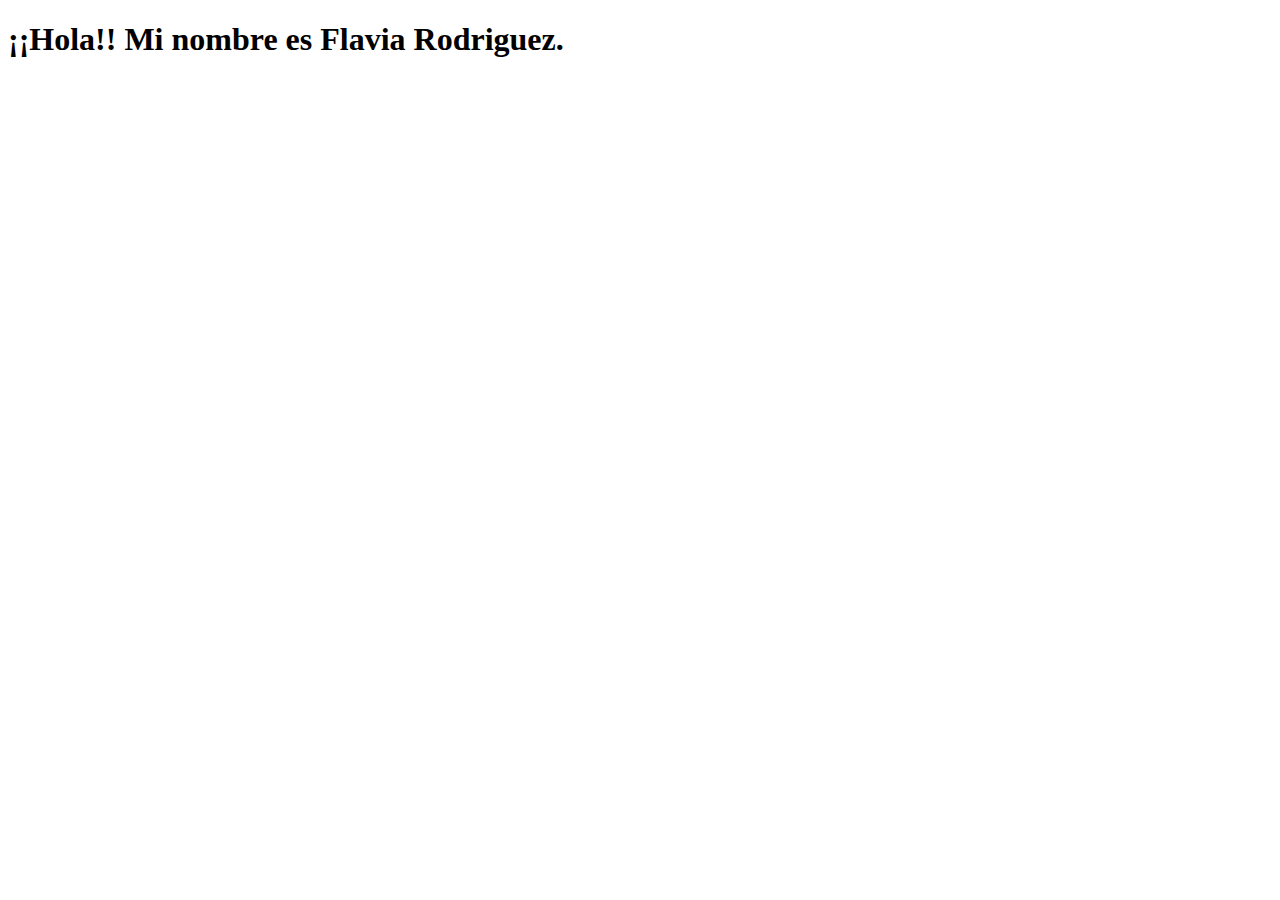
<file: index.html>
<!DOCTYPE html>
<!-- DOCTYPE indica que es HTML5--> 

<html>

<!-- Esto es un comentario: ENCABEZADO de la pag-->
<head>
    <title>Curso de Argentina Programa</title>
    <meta charset="utf-8"/>
    <meta name="author" content="Rodriguez Flavia"/>
    <meta name="description" content="Esto es una pagina web de prueba"/>
</head>
<!-- Comentario con atajo Ctrl K y Ctrl C-->

<!-- cuerpo: lo que se le muestra al publico en gral -->
<body>

    <h1>¡¡Hola!! Mi nombre es Flavia Rodriguez.</h1>
   
    <iframe width="560" height="315" src="https://www.youtube.com/embed/aEtuvUVpgS0" title="YouTube video player" frameborder="0" allow="accelerometer; autoplay; clipboard-write; encrypted-media; gyroscope; picture-in-picture; web-share" allowfullscreen></iframe>
</body>

</html>
</file>
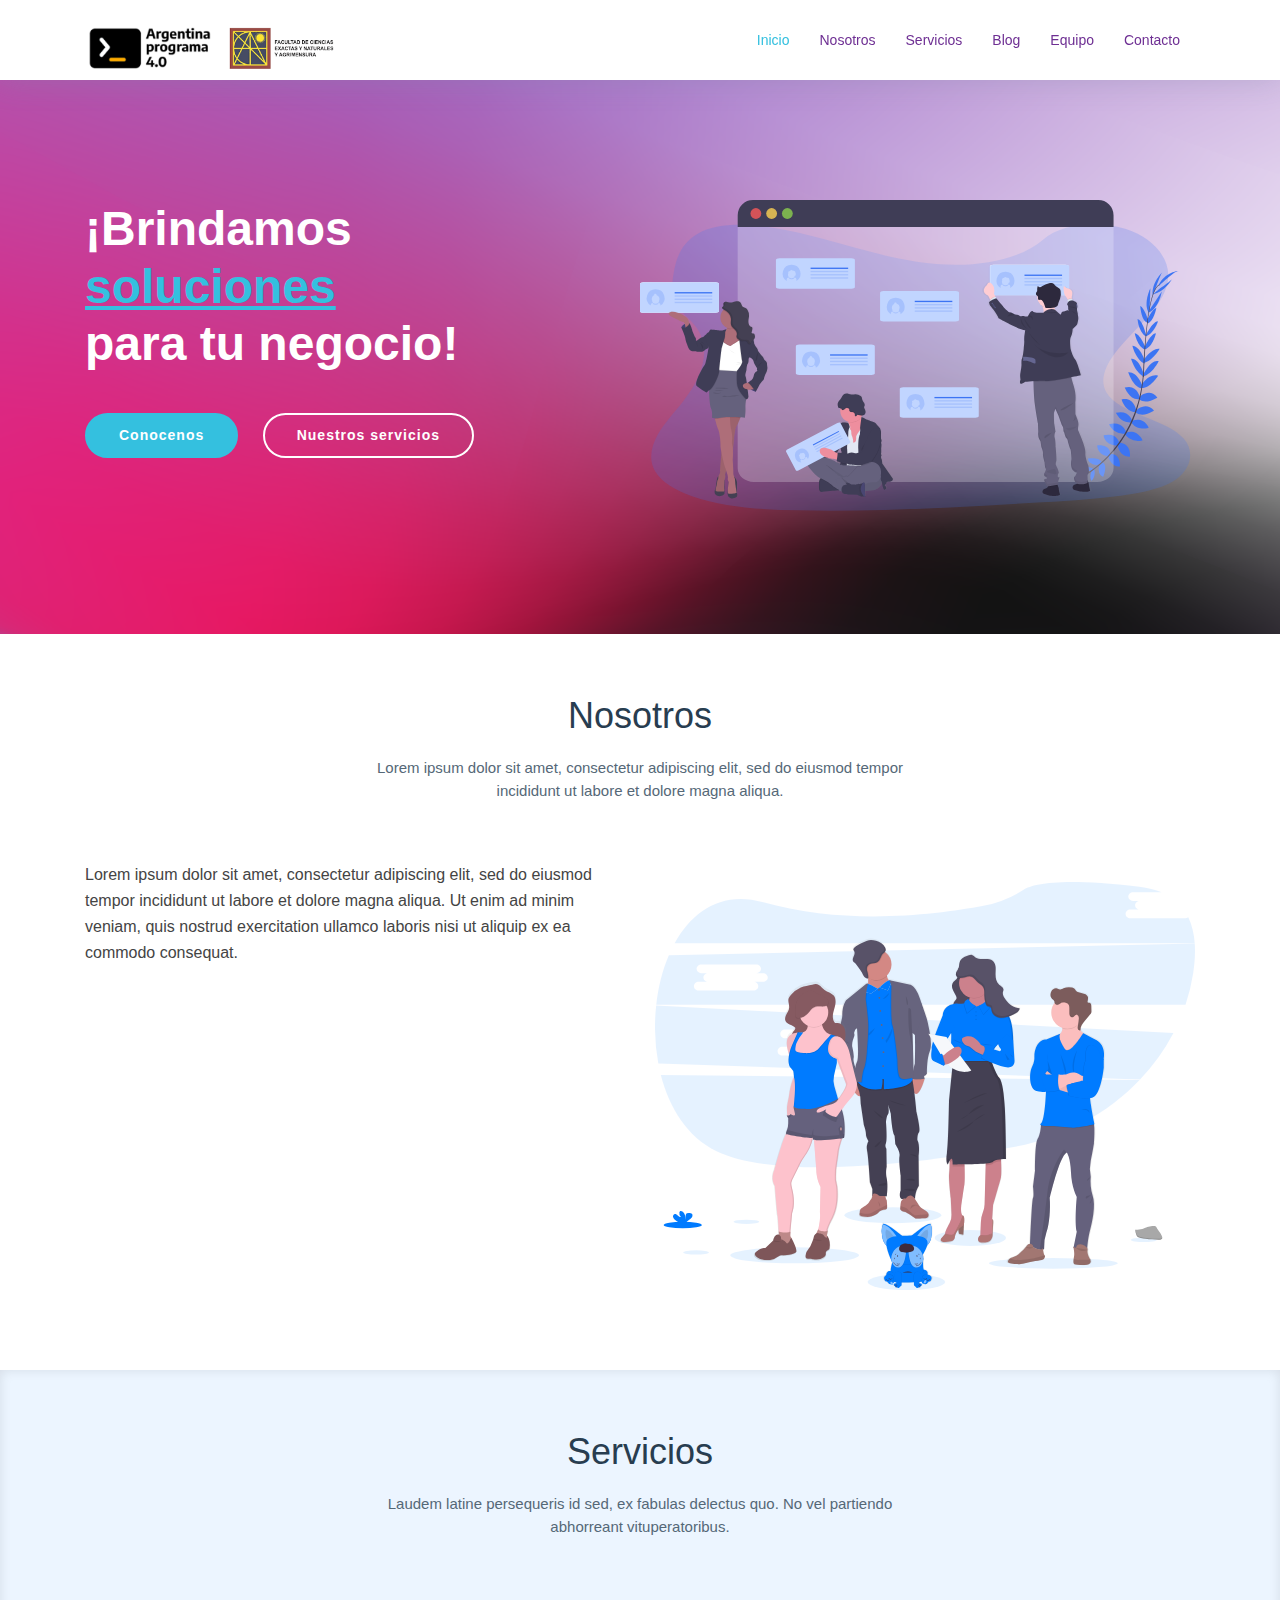
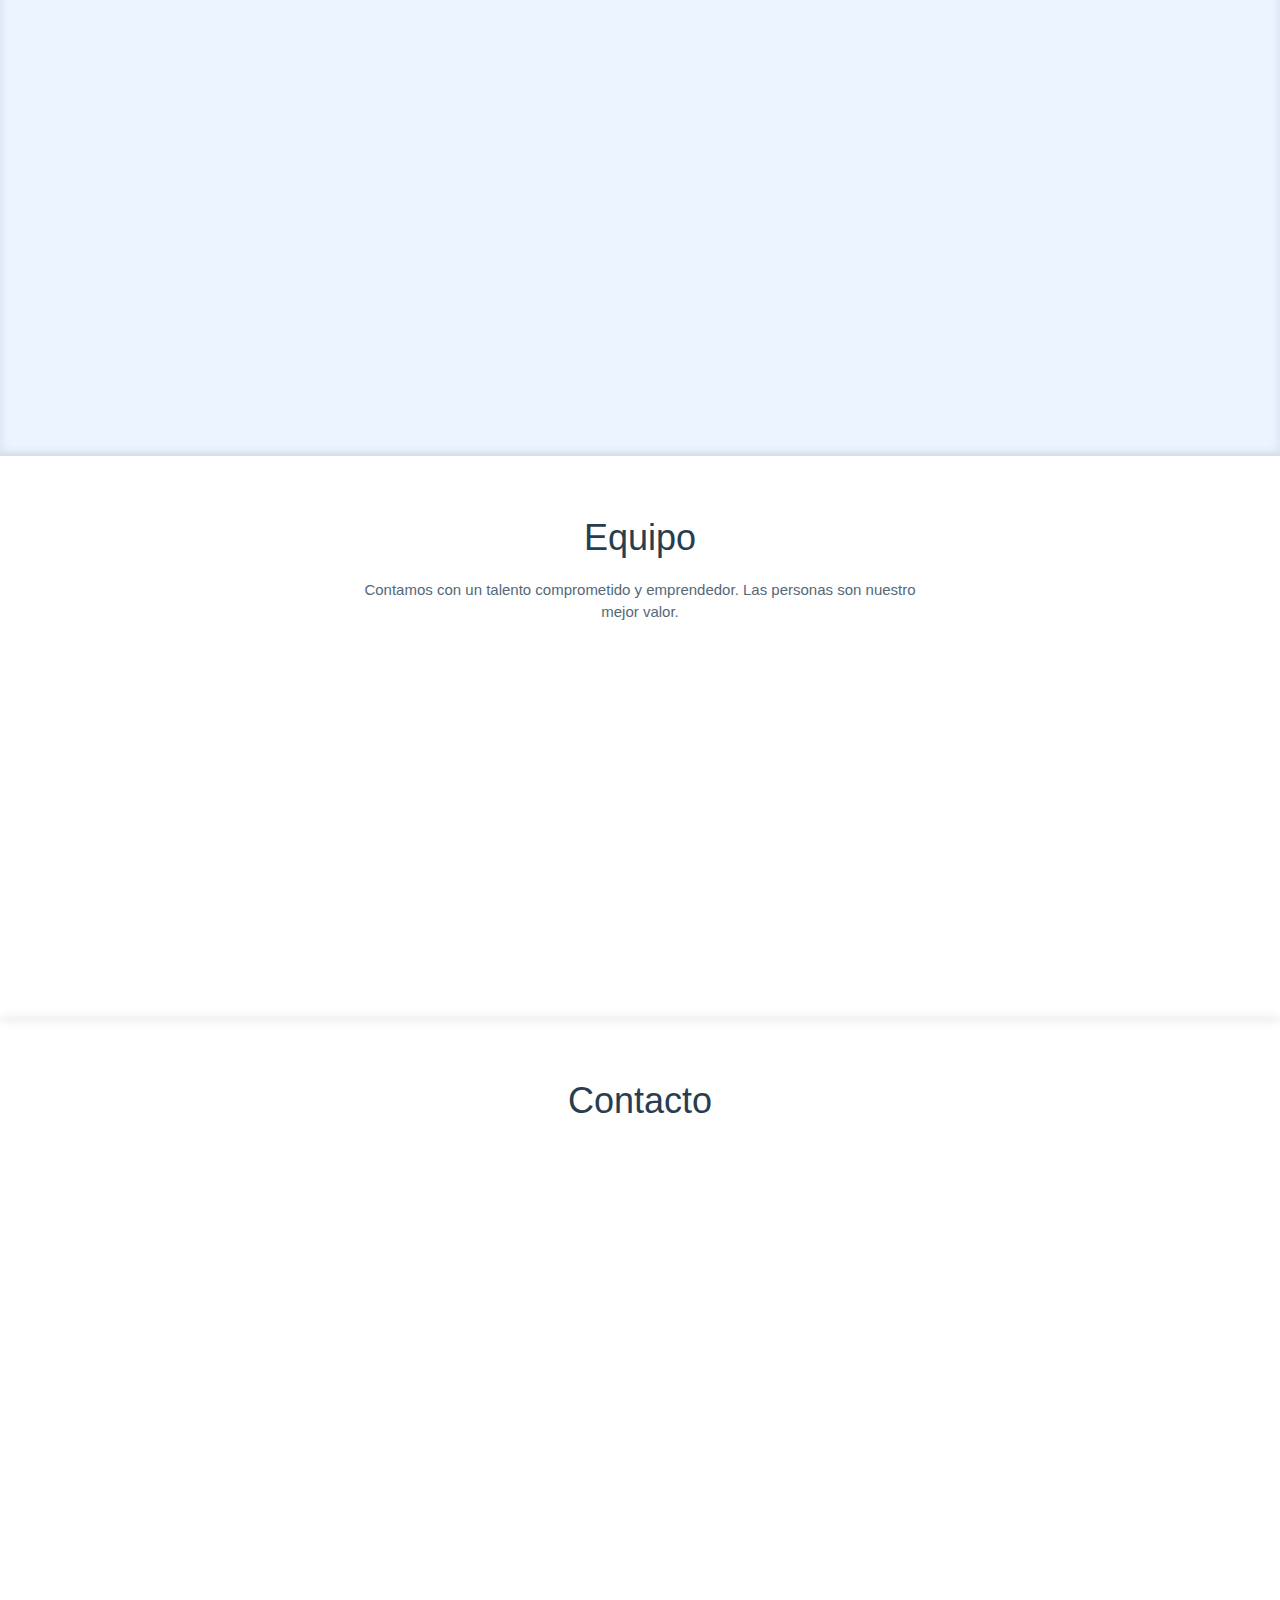
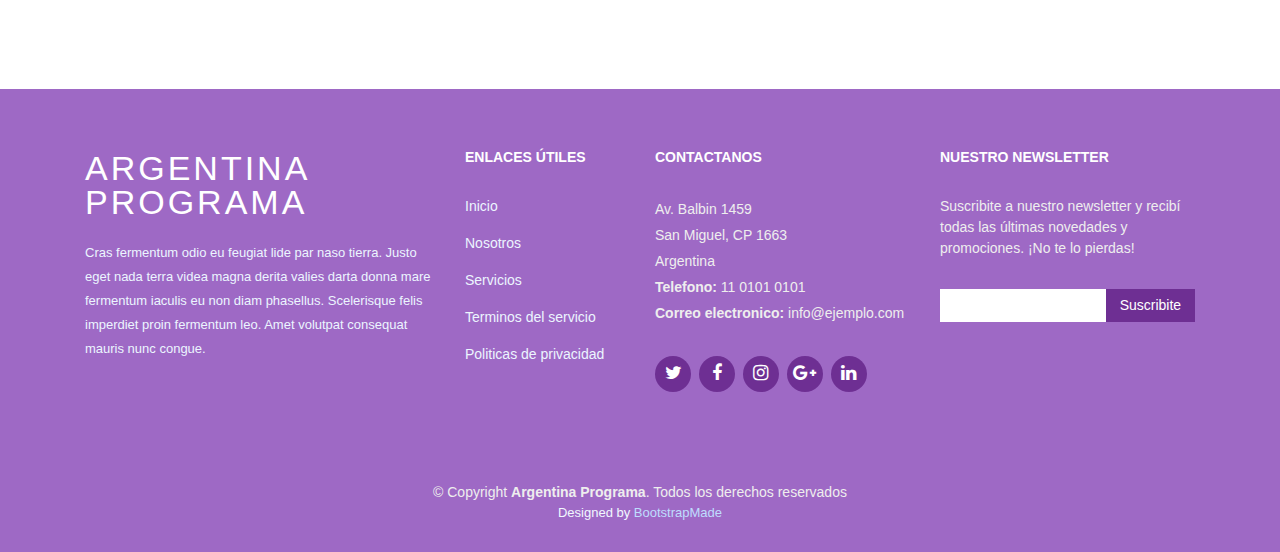
<file: desafio/template/index.html>
<!DOCTYPE html>
<html lang="en">
<head>
  <meta charset="utf-8">
  <title>Argentina Programa 4.0</title>
  <meta content="width=device-width, initial-scale=1.0" name="viewport">
  <meta content="" name="keywords">
  <meta content="" name="description">

  <!-- Favicons -->
  <link href="img/favicon.png" rel="icon">
  <link href="img/apple-touch-icon.png" rel="apple-touch-icon">

  <!-- Google Fonts -->
  <link href="https://fonts.googleapis.com/css?family=Open+Sans:300,300i,400,400i,700,700i|Montserrat:300,400,500,700" rel="stylesheet">

  <!-- Bootstrap CSS File -->
  <link href="lib/bootstrap/css/bootstrap.min.css" rel="stylesheet">

  <!-- Libraries CSS Files -->
  <link href="lib/font-awesome/css/font-awesome.min.css" rel="stylesheet">
  <link href="lib/animate/animate.min.css" rel="stylesheet">
  <link href="lib/ionicons/css/ionicons.min.css" rel="stylesheet">
  <link href="lib/owlcarousel/assets/owl.carousel.min.css" rel="stylesheet">
  <link href="lib/lightbox/css/lightbox.min.css" rel="stylesheet">

  <!-- Main Stylesheet File -->
  <link href="css/style.css" rel="stylesheet">

  <!-- =======================================================
    Theme Name: NewBiz
    Theme URL: https://bootstrapmade.com/newbiz-bootstrap-business-template/
    Author: BootstrapMade.com
    License: https://bootstrapmade.com/license/
  ======================================================= -->
</head>
<body>

  <!--==========================
  Header
  ============================-->
  <header id="header" class="fixed-top">
    <div class="container">

      <div class="logo float-left">
        <!-- Uncomment below if you prefer to use an image logo -->
        <!-- <h1 class="text-light"><a href="#header"><span>NewBiz</span></a></h1> -->
        <a href="#intro" class="scrollto"><img src="img/logoArg.png" alt="" class="img-fluid"></a>
        <a href="https://exa.unne.edu.ar/r/" class="scrollto"><img src="img/logoFACENA.png" alt="" class="img-fluid"></a> 
      </div>

      <nav class="main-nav float-right d-none d-lg-block">
        <ul>
          <li class="active"><a href="#intro">Inicio</a></li>
          <li><a href="#about">Nosotros</a></li>
          <li><a href="#services">Servicios</a></li>
          <li><a href="#portfolio">Blog</a></li>
          <li><a href="#team">Equipo</a></li>
          
          <li><a href="#contact">Contacto</a></li>
        </ul>
      </nav><!-- .main-nav -->
      
    </div>
  </header><!-- #header -->

  <!--==========================
    Intro Section
  ============================-->
  <section id="intro" class="clearfix">
    <div class="container">

      <div class="intro-img">
        <img src="img/intro-img.svg" alt="" class="img-fluid">
      </div>

      <div class="intro-info">
        <h2>¡Brindamos<br><span>soluciones</span><br>para tu negocio!</h2>
        <div>
          <a href="#about" class="btn-get-started scrollto">Conocenos</a>
          <a href="#services" class="btn-services scrollto">Nuestros servicios</a>
        </div>
      </div>

    </div>
  </section><!-- #intro -->

  <main id="main">

    <!--==========================
      About Us Section
    ============================-->
    <section id="about">
      <div class="container">

        <header class="section-header">
          <h3>Nosotros</h3>
          <p>Lorem ipsum dolor sit amet, consectetur adipiscing elit, sed do eiusmod tempor incididunt ut labore et dolore magna aliqua.</p>
        </header>

        <div class="row about-container">

          <div class="col-lg-6 content order-lg-1 order-2">
            <p>
              Lorem ipsum dolor sit amet, consectetur adipiscing elit, sed do eiusmod tempor incididunt ut labore et dolore magna aliqua. Ut enim ad minim veniam, quis nostrud exercitation ullamco laboris nisi ut aliquip ex ea commodo consequat.
            </p>

            <div class="icon-box wow fadeInUp">
              <div class="icon"><i class="fa fa-shopping-bag"></i></div>
              <h4 class="title"><a href="">Compromiso</a></h4>
              <p class="description">Et harum quidem rerum facilis est et expedita distinctio. Nam libero tempore, cum soluta nobis est eligendi</p>
            </div>

            <div class="icon-box wow fadeInUp" data-wow-delay="0.2s">
              <div class="icon"><i class="fa fa-photo"></i></div>
              <h4 class="title"><a href="">Transparencia</a></h4>
              <p class="description">Excepteur sint occaecat cupidatat non proident, sunt in culpa qui officia deserunt mollit anim id est laborum</p>
            </div>

            <div class="icon-box wow fadeInUp" data-wow-delay="0.4s">
              <div class="icon"><i class="fa fa-bar-chart"></i></div>
              <h4 class="title"><a href="">Responsabilidad</a></h4>
              <p class="description">Minim veniam, quis nostrud exercitation ullamco laboris nisi ut aliquip ex ea commodo consequat tarad limino ata</p>
            </div>

          </div>

          <div class="col-lg-6 background order-lg-2 order-1 wow fadeInUp">
            <img src="img/about-img.svg" class="img-fluid" alt="">
          </div>
        </div>

          
      </div>
    </section><!-- #about -->

    <!--==========================
      Services Section
    ============================-->
    <section id="services" class="section-bg">
      <div class="container">

        <header class="section-header">
          <h3>Servicios</h3>
          <p>Laudem latine persequeris id sed, ex fabulas delectus quo. No vel partiendo abhorreant vituperatoribus.</p>
        </header>

        <div class="row">

          <div class="col-md-6 col-lg-5 offset-lg-1 wow bounceInUp" data-wow-duration="1.4s">
            <div class="box">
              <div class="icon"><i class="ion-ios-analytics-outline" style="color: #ff689b;"></i></div>
              <h4 class="title"><a href="">Lorem Ipsum</a></h4>
              <p class="description">Voluptatum deleniti atque corrupti quos dolores et quas molestias excepturi sint occaecati cupiditate non provident</p>
            </div>
          </div>
          <div class="col-md-6 col-lg-5 wow bounceInUp" data-wow-duration="1.4s">
            <div class="box">
              <div class="icon"><i class="ion-ios-bookmarks-outline" style="color: #e9bf06;"></i></div>
              <h4 class="title"><a href="">Dolor Sitema</a></h4>
              <p class="description">Minim veniam, quis nostrud exercitation ullamco laboris nisi ut aliquip ex ea commodo consequat tarad limino ata</p>
            </div>
          </div>

          <div class="col-md-6 col-lg-5 offset-lg-1 wow bounceInUp" data-wow-delay="0.1s" data-wow-duration="1.4s">
            <div class="box">
              <div class="icon"><i class="ion-ios-paper-outline" style="color: #3fcdc7;"></i></div>
              <h4 class="title"><a href="">Sed ut perspiciatis</a></h4>
              <p class="description">Duis aute irure dolor in reprehenderit in voluptate velit esse cillum dolore eu fugiat nulla pariatur</p>
            </div>
          </div>
          <div class="col-md-6 col-lg-5 wow bounceInUp" data-wow-delay="0.1s" data-wow-duration="1.4s">
            <div class="box">
              <div class="icon"><i class="ion-ios-speedometer-outline" style="color:#41cf2e;"></i></div>
              <h4 class="title"><a href="">Magni Dolores</a></h4>
              <p class="description">Excepteur sint occaecat cupidatat non proident, sunt in culpa qui officia deserunt mollit anim id est laborum</p>
            </div>
          </div>

          
        </div>

      </div>
    </section><!-- #services -->

    
    <!--==========================
      Team Section
    ============================-->
    <section id="team">
      <div class="container">
        <div class="section-header">
          <h3>Equipo</h3>
          <p>Contamos con un talento comprometido y emprendedor. Las personas son nuestro mejor valor.</p>
        </div>

        <div class="row">

          

          <div class="col-lg-3 col-md-6 wow fadeInUp" data-wow-delay="0.1s">
            <div class="member">
              <img src="img/team-2.jpg" class="img-fluid" alt="">
              <div class="member-info">
                <div class="member-info-content">
                  <h4>Sara García</h4>
                  <span>Gerente comercial</span>
                  <div class="social">
                    <a href=""><i class="fa fa-twitter"></i></a>
                    <a href=""><i class="fa fa-facebook"></i></a>
                    <a href=""><i class="fa fa-google-plus"></i></a>
                    <a href=""><i class="fa fa-linkedin"></i></a>
                  </div>
                </div>
              </div>
            </div>
          </div>
          <div class="col-lg-3 col-md-6 wow fadeInUp">
            <div class="member">
              <img src="img/team-1.jpg" class="img-fluid" alt="">
              <div class="member-info">
                <div class="member-info-content">
                  <h4>Walter Ríos</h4>
                  <span>Gerente de producto</span>
                  <div class="social">
                    <a href=""><i class="fa fa-twitter"></i></a>
                    <a href=""><i class="fa fa-facebook"></i></a>
                    <a href=""><i class="fa fa-google-plus"></i></a>
                    <a href=""><i class="fa fa-linkedin"></i></a>
                  </div>
                </div>
              </div>
            </div>
          </div>

          <div class="col-lg-3 col-md-6 wow fadeInUp" data-wow-delay="0.2s">
            <div class="member">
              <img src="img/team-3.jpg" class="img-fluid" alt="">
              <div class="member-info">
                <div class="member-info-content">
                  <h4>Guillermo Bollini</h4>
                  <span>Contador</span>
                  <div class="social">
                    <a href=""><i class="fa fa-twitter"></i></a>
                    <a href=""><i class="fa fa-facebook"></i></a>
                    <a href=""><i class="fa fa-google-plus"></i></a>
                    <a href=""><i class="fa fa-linkedin"></i></a>
                  </div>
                </div>
              </div>
            </div>
          </div>

          <div class="col-lg-3 col-md-6 wow fadeInUp" data-wow-delay="0.3s">
            <div class="member">
              <img src="img/team-4.jpg" class="img-fluid" alt="">
              <div class="member-info">
                <div class="member-info-content">
                  <h4>Amanda Chiarini</h4>
                  <span>Contadora</span>
                  <div class="social">
                    <a href=""><i class="fa fa-twitter"></i></a>
                    <a href=""><i class="fa fa-facebook"></i></a>
                    <a href=""><i class="fa fa-google-plus"></i></a>
                    <a href=""><i class="fa fa-linkedin"></i></a>
                  </div>
                </div>
              </div>
            </div>
          </div>

        </div>

      </div>
    </section><!-- #team -->

    <!--==========================
      Contact Section
    ============================-->
    <section id="contact">
      <div class="container-fluid">

        <div class="section-header">
          <h3>Contacto</h3>
        </div>

        <div class="row wow fadeInUp">

          <div class="col-lg-6">
            <div class="map mb-4 mb-lg-0">
              <iframe src="https://www.google.com/maps/embed?pb=!1m18!1m12!1m3!1d895.9539724381082!2d-58.7144413632076!3d-34.54409342269364!2m3!1f0!2f0!3f0!3m2!1i1024!2i768!4f13.1!3m3!1m2!1s0x95bcbd0d481174d3%3A0x49f12cb17d77157a!2sAv.%20Dr.%20Ricardo%20Balb%C3%ADn%201459%2C%20B1663NDO%20San%20Miguel%2C%20Provincia%20de%20Buenos%20Aires!5e0!3m2!1ses-419!2sar!4v1688168079530!5m2!1ses-419!2sar" width="600" height="450" style="border:0;" allowfullscreen="" loading="lazy" referrerpolicy="no-referrer-when-downgrade"></iframe>
            </div>
          </div>

          <div class="col-lg-6">
            <div class="row">
              <div class="col-md-5 info">
                <i class="ion-ios-location-outline"></i>
                <p>Av. Balbin 1459, San Miguel</p>
              </div>
              <div class="col-md-4 info">
                <i class="ion-ios-email-outline"></i>
                <p>info@ejemplo.com</p>
              </div>
              <div class="col-md-3 info">
                <i class="ion-ios-telephone-outline"></i>
                <p>11 0101 0101</p>
              </div>
            </div>

            <div class="form">
              <div id="sendmessage">Tu mensaje fue enviado. ¡Gracias!</div>
              <div id="errormessage"></div>
              <form action="" method="post" role="form" class="contactForm">
                <div class="form-row">
                  <div class="form-group col-lg-6">
                    <input type="text" name="name" class="form-control" id="name" placeholder="Tu nombre" data-rule="minlen:4" data-msg="Ingrese al menos 4 caracteres" />
                    <div class="validation"></div>
                  </div>
                  <div class="form-group col-lg-6">
                    <input type="email" class="form-control" name="email" id="email" placeholder="Tu correo electronico" data-rule="email" data-msg="Ingrese un correo electronico valido " />
                    <div class="validation"></div>
                  </div>
                </div>
                <div class="form-group">
                  <input type="text" class="form-control" name="subject" id="subject" placeholder="Asunto" data-rule="minlen:4" data-msg="Ingrese al menos 8 caracteres" />
                  <div class="validation"></div>
                </div>
                <div class="form-group">
                  <textarea class="form-control" name="message" rows="5" data-rule="required" data-msg="Please write something for us" placeholder="Mensaje"></textarea>
                  <div class="validation"></div>
                </div>
                <div class="text-center"><button type="submit" title="Send Message">Enviar mensaje</button></div>
              </form>
            </div>
          </div>

        </div>

      </div>
    </section><!-- #contact -->

  </main>

  <!--==========================
    Footer
  ============================-->
  <footer id="footer">
    <div class="footer-top">
      <div class="container">
        <div class="row">

          <div class="col-lg-4 col-md-6 footer-info">
            <h3>Argentina Programa</h3>
            <p>Cras fermentum odio eu feugiat lide par naso tierra. Justo eget nada terra videa magna derita valies darta donna mare fermentum iaculis eu non diam phasellus. Scelerisque felis imperdiet proin fermentum leo. Amet volutpat consequat mauris nunc congue.</p>
          </div>

          <div class="col-lg-2 col-md-6 footer-links">
            <h4>Enlaces útiles</h4>
            <ul>
              <li><a href="#">Inicio</a></li>
              <li><a href="#">Nosotros</a></li>
              <li><a href="#">Servicios</a></li>
              <li><a href="#">Terminos del servicio</a></li>
              <li><a href="#">Politicas de privacidad</a></li>
            </ul>
          </div>

          <div class="col-lg-3 col-md-6 footer-contact">
            <h4>Contactanos</h4>
            <p>
              Av. Balbin 1459 <br>
              San Miguel, CP 1663<br>
              Argentina <br>
              <strong>Telefono:</strong> 11 0101 0101<br>
              <strong>Correo electronico:</strong> info@ejemplo.com<br>
            </p>

            <div class="social-links">
              <a href="#" class="twitter"><i class="fa fa-twitter"></i></a>
              <a href="#" class="facebook"><i class="fa fa-facebook"></i></a>
              <a href="#" class="instagram"><i class="fa fa-instagram"></i></a>
              <a href="#" class="google-plus"><i class="fa fa-google-plus"></i></a>
              <a href="#" class="linkedin"><i class="fa fa-linkedin"></i></a>
            </div>

          </div>

          <div class="col-lg-3 col-md-6 footer-newsletter">
            <h4>Nuestro newsletter</h4>
            <p>Suscribite a nuestro newsletter y recibí todas las últimas novedades y promociones. ¡No te lo pierdas!</p>
            <form action="" method="post">
              <input type="email" name="email"><input type="submit"  value="Suscribite">
            </form>
          </div>

        </div>
      </div>
    </div>

    <div class="container">
      <div class="copyright">
        &copy; Copyright <strong>Argentina Programa</strong>. Todos los derechos reservados
      </div>
      <div class="credits">
        <!--
          All the links in the footer should remain intact.
          You can delete the links only if you purchased the pro version.
          Licensing information: https://bootstrapmade.com/license/
          Purchase the pro version with working PHP/AJAX contact form: https://bootstrapmade.com/buy/?theme=NewBiz
        -->
        Designed by <a href="https://bootstrapmade.com/">BootstrapMade</a>
      </div>
    </div>
  </footer><!-- #footer -->

  <a href="#" class="back-to-top"><i class="fa fa-chevron-up"></i></a>
  <!-- Uncomment below i you want to use a preloader -->
  <!-- <div id="preloader"></div> -->

  <!-- JavaScript Libraries -->
  <script src="lib/jquery/jquery.min.js"></script>
  <script src="lib/jquery/jquery-migrate.min.js"></script>
  <script src="lib/bootstrap/js/bootstrap.bundle.min.js"></script>
  <script src="lib/easing/easing.min.js"></script>
  <script src="lib/mobile-nav/mobile-nav.js"></script>
  <script src="lib/wow/wow.min.js"></script>
  <script src="lib/waypoints/waypoints.min.js"></script>
  <script src="lib/counterup/counterup.min.js"></script>
  <script src="lib/owlcarousel/owl.carousel.min.js"></script>
  <script src="lib/isotope/isotope.pkgd.min.js"></script>
  <script src="lib/lightbox/js/lightbox.min.js"></script>
  <!-- Contact Form JavaScript File -->
  <script src="contactform/contactform.js"></script>

  <!-- Template Main Javascript File -->
  <script src="js/main.js"></script>

</body>
</html>
</file>
<file: desafio/template/css/style.css>
/*
  Theme Name: NewBiz
  Theme URL: https://bootstrapmade.com/newbiz-bootstrap-business-template/
  Author: BootstrapMade.com
  License: https://bootstrapmade.com/license/
*/

/*--------------------------------------------------------------
# General
--------------------------------------------------------------*/

body {
  background: #fff;
  color: #444;
  font-family: "Encode Sans Normal", sans-serif;
}

a {
  color: #9E69C5;
  transition: 0.5s;
}

a:hover,
a:active,
a:focus {
  color: #0b6bd3;
  outline: none;
  text-decoration: none;
}

p {
  padding: 0;
  margin: 0 0 30px 0;
}

h1,
h2,
h3,
h4,
h5,
h6 {
  font-family: "Encode Sans Normal", sans-serif;
  font-weight: 400;
  margin: 0 0 20px 0;
  padding: 0;
}

/* Back to top button */

.back-to-top {
  position: fixed;
  display: none;
  background: #34C0DF;
  color: #fff;
  width: 44px;
  height: 44px;
  text-align: center;
  line-height: 1;
  font-size: 16px;
  border-radius: 50%;
  right: 15px;
  bottom: 15px;
  transition: background 0.5s;
  z-index: 11;
}

.back-to-top i {
  padding-top: 12px;
  color: #fff;
}

/* Prelaoder */

#preloader {
  position: fixed;
  top: 0;
  left: 0;
  right: 0;
  bottom: 0;
  z-index: 9999;
  overflow: hidden;
  background: #fff;
}

#preloader:before {
  content: "";
  position: fixed;
  top: calc(50% - 30px);
  left: calc(50% - 30px);
  border: 6px solid #f2f2f2;
  border-top: 6px solid #007bff;
  border-radius: 50%;
  width: 60px;
  height: 60px;
  -webkit-animation: animate-preloader 1s linear infinite;
  animation: animate-preloader 1s linear infinite;
}

@-webkit-keyframes animate-preloader {
  0% {
    -webkit-transform: rotate(0deg);
    transform: rotate(0deg);
  }

  100% {
    -webkit-transform: rotate(360deg);
    transform: rotate(360deg);
  }
}

@keyframes animate-preloader {
  0% {
    -webkit-transform: rotate(0deg);
    transform: rotate(0deg);
  }

  100% {
    -webkit-transform: rotate(360deg);
    transform: rotate(360deg);
  }
}

/*--------------------------------------------------------------
# Header
--------------------------------------------------------------*/

#header {
  height: 80px;
  transition: all 0.5s;
  z-index: 997;
  transition: all 0.5s;
  padding: 20px 0;
  background: #fff;
  box-shadow: 0px 0px 30px rgba(127, 137, 161, 0.3);
}

#header.header-scrolled,
#header.header-pages {
  height: 60px;
  padding: 10px 0;
}

#header .logo h1 {
  font-size: 36px;
  margin: 0;
  padding: 0;
  line-height: 1;
  font-weight: 400;
  letter-spacing: 3px;
  text-transform: uppercase;
}

#header .logo h1 a,
#header .logo h1 a:hover {
  color: #9E69C5;
  text-decoration: none;
}

#header .logo img {
  padding: 0;
  margin: 7px 0;
  max-height: 42px;
}

.main-pages {
  margin-top: 60px;
}

/*--------------------------------------------------------------
# Intro Section
--------------------------------------------------------------*/

#intro {
  width: 100%;
  position: relative;
  background: url("../img/intro-rosa.png") center bottom no-repeat;
  background-size: cover;
  padding: 200px 0 120px 0;
}

#intro .intro-img {
  width: 50%;
  float: right;
}

#intro .intro-info {
  width: 50%;
  float: left;
}

#intro .intro-info h2 {
  color: #fff;
  margin-bottom: 40px;
  font-size: 48px;
  font-weight: 700;
}

#intro .intro-info h2 span {
  color: #34C0DF;
  text-decoration: underline;
}

#intro .intro-info .btn-get-started,
#intro .intro-info .btn-services {
  font-family: "Encode Sans Normal", sans-serif;
  font-size: 14px;
  font-weight: 600;
  letter-spacing: 1px;
  display: inline-block;
  padding: 10px 32px;
  border-radius: 50px;
  transition: 0.5s;
  margin: 0 20px 20px 0;
  color: #fff;
}

#intro .intro-info .btn-get-started {
  background: #34C0DF;
  border: 2px solid #34C0DF;
  color: #fff;
}

#intro .intro-info .btn-get-started:hover {
  background: #6E2F93;
  border-color: #6E2F93;
  color: #fff;
}

#intro .intro-info .btn-services {
  border: 2px solid #fff;
}

#intro .intro-info .btn-services:hover {
  background: #6E2F93;
  border-color: #6E2F93;
  color: #fff;
}

/*--------------------------------------------------------------
# Navigation Menu
--------------------------------------------------------------*/

/* Desktop Navigation */

.main-nav {
  /* Drop Down */
  /* Deep Drop Down */
}

.main-nav,
.main-nav * {
  margin: 0;
  padding: 0;
  list-style: none;
}

.main-nav > ul > li {
  position: relative;
  white-space: nowrap;
  float: left;
}

.main-nav a {
  display: block;
  position: relative;
  color: #6E2F93;
  padding: 10px 15px;
  transition: 0.3s;
  font-size: 14px;
  font-family: "Encode Sans Normal", sans-serif;
  font-weight: 500;
}

.main-nav a:hover,
.main-nav .active > a,
.main-nav li:hover > a {
  color: #34C0DF;
  text-decoration: none;
}

.main-nav .drop-down ul {
  display: block;
  position: absolute;
  left: 0;
  top: calc(100% + 30px);
  z-index: 99;
  opacity: 0;
  visibility: hidden;
  padding: 10px 0;
  background: #fff;
  box-shadow: 0px 0px 30px rgba(127, 137, 161, 0.25);
  transition: ease all 0.3s;
}

.main-nav .drop-down:hover > ul {
  opacity: 1;
  top: 100%;
  visibility: visible;
}

.main-nav .drop-down li {
  min-width: 180px;
  position: relative;
}

.main-nav .drop-down ul a {
  padding: 10px 20px;
  font-size: 13px;
  color: #004289;
}

.main-nav .drop-down ul a:hover,
.main-nav .drop-down ul .active > a,
.main-nav .drop-down ul li:hover > a {
  color: #007bff;
}

.main-nav .drop-down > a:after {
  content: "\f107";
  font-family: FontAwesome;
  padding-left: 10px;
}

.main-nav .drop-down .drop-down ul {
  top: 0;
  left: calc(100% - 30px);
}

.main-nav .drop-down .drop-down:hover > ul {
  opacity: 1;
  top: 0;
  left: 100%;
}

.main-nav .drop-down .drop-down > a {
  padding-right: 35px;
}

.main-nav .drop-down .drop-down > a:after {
  content: "\f105";
  position: absolute;
  right: 15px;
}

/* Mobile Navigation */

.mobile-nav {
  position: fixed;
  top: 0;
  bottom: 0;
  z-index: 9999;
  overflow-y: auto;
  left: -260px;
  width: 260px;
  padding-top: 18px;
  background: #9E69C5;
  transition: 0.4s;
}

.mobile-nav * {
  margin: 0;
  padding: 0;
  list-style: none;
}

.mobile-nav a {
  display: block;
  position: relative;
  color: #fff;
  padding: 10px 20px;
  font-weight: 500;
}

.mobile-nav a:hover,
.mobile-nav .active > a,
.mobile-nav li:hover > a {
  color: #74b5fc;
  text-decoration: none;
}

.mobile-nav .drop-down > a:after {
  content: "\f078";
  font-family: FontAwesome;
  padding-left: 10px;
  position: absolute;
  right: 15px;
}

.mobile-nav .active.drop-down > a:after {
  content: "\f077";
}

.mobile-nav .drop-down > a {
  padding-right: 35px;
}

.mobile-nav .drop-down ul {
  display: none;
  overflow: hidden;
}

.mobile-nav .drop-down li {
  padding-left: 20px;
}

.mobile-nav-toggle {
  position: fixed;
  right: 0;
  top: 0;
  z-index: 9998;
  border: 0;
  background: none;
  font-size: 24px;
  transition: all 0.4s;
  outline: none !important;
  line-height: 1;
  cursor: pointer;
  text-align: right;
}

.mobile-nav-toggle i {
  margin: 18px 18px 0 0;
  color: #E9E7E8;
}

.mobile-nav-overly {
  width: 100%;
  height: 100%;
  z-index: 9997;
  top: 0;
  left: 0;
  position: fixed;
  background: #E9E7E8;
  overflow: hidden;
  display: none;
}

.mobile-nav-active {
  overflow: hidden;
}

.mobile-nav-active .mobile-nav {
  left: 0;
}

.mobile-nav-active .mobile-nav-toggle i {
  color: #fff;
}

/*--------------------------------------------------------------
# Sections
--------------------------------------------------------------*/

/* Sections Header
--------------------------------*/

.section-header h3 {
  font-size: 36px;
  color: #283d50;
  text-align: center;
  font-weight: 500;
  position: relative;
}

.section-header p {
  text-align: center;
  margin: auto;
  font-size: 15px;
  padding-bottom: 60px;
  color: #556877;
  width: 50%;
}

/* Section with background
--------------------------------*/

.section-bg {
  background: #ecf5ff;
}

/* About Us Section
--------------------------------*/

#about {
  background: #fff;
  padding: 60px 0;
}

#about .about-container .background {
  margin: 20px 0;
}

#about .about-container .content {
  background: #fff;
}

#about .about-container .title {
  color: #333;
  font-weight: 700;
  font-size: 32px;
}

#about .about-container p {
  line-height: 26px;
}

#about .about-container p:last-child {
  margin-bottom: 0;
}

#about .about-container .icon-box {
  background: #fff;
  background-size: cover;
  padding: 0 0 30px 0;
}

#about .about-container .icon-box .icon {
  float: left;
  background: #fff;
  width: 64px;
  height: 64px;
  display: -webkit-box;
  display: -webkit-flex;
  display: -ms-flexbox;
  display: flex;
  -webkit-box-pack: center;
  -webkit-justify-content: center;
  -ms-flex-pack: center;
  justify-content: center;
  -webkit-box-align: center;
  -webkit-align-items: center;
  -ms-flex-align: center;
  align-items: center;
  -webkit-box-orient: vertical;
  -webkit-box-direction: normal;
  -webkit-flex-direction: column;
  -ms-flex-direction: column;
  flex-direction: column;
  text-align: center;
  border-radius: 50%;
  border: 2px solid #34C0DF;
  transition: all 0.3s ease-in-out;
}

#about .about-container .icon-box .icon i {
  color: #34C0DF;
  font-size: 24px;
}

#about .about-container .icon-box:hover .icon {
  background: #34C0DF;
}

#about .about-container .icon-box:hover .icon i {
  color: #fff;
}

#about .about-container .icon-box .title {
  margin-left: 80px;
  font-weight: 600;
  margin-bottom: 5px;
  font-size: 18px;
}

#about .about-container .icon-box .title a {
  color: #283d50;
}

#about .about-container .icon-box .description {
  margin-left: 80px;
  line-height: 24px;
  font-size: 14px;
}

#about .about-extra {
  padding-top: 60px;
}

#about .about-extra h4 {
  font-weight: 600;
  font-size: 24px;
}

/* Services Section
--------------------------------*/

#services {
  padding: 60px 0 40px 0;
  box-shadow: inset 0px 0px 12px 0px rgba(0, 0, 0, 0.1);
}

#services .box {
  padding: 30px;
  position: relative;
  overflow: hidden;
  border-radius: 10px;
  margin: 0 10px 40px 10px;
  background: #fff;
  box-shadow: 0 10px 29px 0 rgba(68, 88, 144, 0.1);
  transition: all 0.3s ease-in-out;
}

#services .box:hover {
  -webkit-transform: translateY(-5px);
  transform: translateY(-5px);
}

#services .icon {
  position: absolute;
  left: -10px;
  top: calc(50% - 32px);
}

#services .icon i {
  font-size: 64px;
  line-height: 1;
  transition: 0.5s;
}

#services .title {
  margin-left: 40px;
  font-weight: 700;
  margin-bottom: 15px;
  font-size: 18px;
}

#services .title a {
  color: #111;
}

#services .box:hover .title a {
  color: #34C0DF;
}

#services .description {
  font-size: 14px;
  margin-left: 40px;
  line-height: 24px;
  margin-bottom: 0;
}

#why-us {
  padding: 60px 0;
  background: #004a99;
}

#why-us .section-header h3,
#why-us .section-header p {
  color: #fff;
}

#why-us .card {
  background: #00458f;
  border-color: #00458f;
  border-radius: 10px;
  margin: 0 15px;
  padding: 15px 0;
  text-align: center;
  color: #fff;
  transition: 0.3s ease-in-out;
  height: 100%;
}

#why-us .card:hover {
  background: #003b7a;
  border-color: #003b7a;
}

#why-us .card i {
  font-size: 48px;
  padding-top: 15px;
  color: #bfddfe;
}

#why-us .card h5 {
  font-size: 22px;
  font-weight: 600;
}

#why-us .card p {
  font-size: 15px;
  color: #d8eafe;
}

#why-us .card .readmore {
  color: #fff;
  font-weight: 600;
  display: inline-block;
  transition: 0.3s ease-in-out;
  border-bottom: #00458f solid 2px;
}

#why-us .card .readmore:hover {
  border-bottom: #fff solid 2px;
}

#why-us .counters {
  padding-top: 40px;
}

#why-us .counters span {
  font-family: "Encode Sans Bold", sans-serif;
  font-weight: bold;
  font-size: 48px;
  display: block;
  color: #fff;
}

#why-us .counters p {
  padding: 0;
  margin: 0 0 20px 0;
  font-family: "Encode Sans Normal", sans-serif;
  font-size: 14px;
  color: #cce5ff;
}


/* Team Section
--------------------------------*/

#team {
  background: #fff;
  padding: 60px 0;
  box-shadow: 0px 0px 12px 0px rgba(0, 0, 0, 0.1);
}

#team .member {
  text-align: center;
  margin-bottom: 20px;
  position: relative;
  border-radius: 50%;
  overflow: hidden;
}

#team .member .member-info {
  opacity: 0;
  display: -webkit-box;
  display: -webkit-flex;
  display: -ms-flexbox;
  display: flex;
  -webkit-box-pack: center;
  -webkit-justify-content: center;
  -ms-flex-pack: center;
  justify-content: center;
  -webkit-box-align: center;
  -webkit-align-items: center;
  -ms-flex-align: center;
  align-items: center;
  position: absolute;
  bottom: 0;
  top: 0;
  left: 0;
  right: 0;
  transition: 0.2s;
}

#team .member .member-info-content {
  margin-top: 50px;
  transition: margin 0.2s;
}

#team .member:hover .member-info {
  background: #9E69C5;
  opacity: 1;
  transition: 0.4s;
}

#team .member:hover .member-info-content {
  margin-top: 0;
  transition: margin 0.4s;
}

#team .member h4 {
  font-weight: 700;
  margin-bottom: 2px;
  font-size: 18px;
  color: #fff;
}

#team .member span {
  font-style: italic;
  display: block;
  font-size: 13px;
  color: #fff;
}

#team .member .social {
  margin-top: 15px;
}

#team .member .social a {
  transition: none;
  color: #fff;
}

#team .member .social a:hover {
  color: #E71964;
}

#team .member .social i {
  font-size: 18px;
  margin: 0 2px;
}

/* Contact Section
--------------------------------*/

#contact {
  box-shadow: 0px 0px 12px 0px rgba(0, 0, 0, 0.1);
  padding: 60px 0;
  overflow: hidden;
}

#contact .section-header {
  padding-bottom: 30px;
}

#contact .contact-about h3 {
  font-size: 36px;
  margin: 0 0 10px 0;
  padding: 0;
  line-height: 1;
  font-family: "Encode Sans Normal", sans-serif;
  font-weight: 300;
  letter-spacing: 3px;
  text-transform: uppercase;
  color: #007bff;
}

#contact .contact-about p {
  font-size: 14px;
  line-height: 24px;
  font-family: "Encode Sans Normal", sans-serif;
  color: #888;
}

#contact .social-links {
  padding-bottom: 20px;
}

#contact .social-links a {
  font-size: 18px;
  display: inline-block;
  background: #fff;
  color: #007bff;
  line-height: 1;
  padding: 8px 0;
  margin-right: 4px;
  border-radius: 50%;
  text-align: center;
  width: 36px;
  height: 36px;
  transition: 0.3s;
  border: 1px solid #007bff;
}

#contact .social-links a:hover {
  background: #007bff;
  color: #fff;
}

#contact .info {
  color: #283d50;
}

#contact .info i {
  font-size: 32px;
  color: #007bff;
  float: left;
  line-height: 1;
}

#contact .info p {
  padding: 0 0 10px 36px;
  line-height: 28px;
  font-size: 14px;
}

#contact .form #sendmessage {
  color: #E71964;
  border: 1px solid #007bff;
  display: none;
  text-align: center;
  padding: 15px;
  font-weight: 600;
  margin-bottom: 15px;
}

#contact .form #errormessage {
  color: red;
  display: none;
  border: 1px solid red;
  text-align: center;
  padding: 15px;
  font-weight: 600;
  margin-bottom: 15px;
}

#contact .form #sendmessage.show,
#contact .form #errormessage.show,
#contact .form .show {
  display: block;
}

#contact .form .validation {
  color: red;
  display: none;
  margin: 0 0 20px;
  font-weight: 400;
  font-size: 13px;
}

#contact .form input,
#contact .form textarea {
  border-radius: 0;
  box-shadow: none;
  font-size: 14px;
}

#contact .form button[type="submit"] {
  background: #34C0DF;
  border: 0;
  border-radius: 20px;
  padding: 8px 30px;
  color: #fff;
  transition: 0.3s;
}

#contact .form button[type="submit"]:hover {
  background: #E71964;
  cursor: pointer;
}

/*--------------------------------------------------------------
# Footer
--------------------------------------------------------------*/

#footer {
  background: #9E69C5;
  padding: 0 0 30px 0;
  color: #eee;
  font-size: 14px;
}

#footer .footer-top {
  background: #9E69C5;
  padding: 60px 0 30px 0;
}

#footer .footer-top .footer-info {
  margin-bottom: 30px;
}

#footer .footer-top .footer-info h3 {
  font-size: 34px;
  margin: 0 0 20px 0;
  padding: 2px 0 2px 0;
  line-height: 1;
  font-family: "Encode Sans Normal", sans-serif;
  color: #fff;
  font-weight: 400;
  letter-spacing: 3px;
  text-transform: uppercase;
}

#footer .footer-top .footer-info p {
  font-size: 13px;
  line-height: 24px;
  margin-bottom: 0;
  font-family: "Encode Sans Normal", sans-serif;
  color: #ecf5ff;
}

#footer .footer-top .social-links a {
  font-size: 18px;
  display: inline-block;
  background: #6E2F93;
  color: #fff;
  line-height: 1;
  padding: 8px 0;
  margin-right: 4px;
  border-radius: 50%;
  text-align: center;
  width: 36px;
  height: 36px;
  transition: 0.3s;
}

#footer .footer-top .social-links a:hover {
  background: #E71964;
  color: #fff;
}

#footer .footer-top h4 {
  font-size: 14px;
  font-weight: bold;
  color: #fff;
  text-transform: uppercase;
  position: relative;
  padding-bottom: 10px;
}

#footer .footer-top .footer-links {
  margin-bottom: 30px;
}

#footer .footer-top .footer-links ul {
  list-style: none;
  padding: 0;
  margin: 0;
}

#footer .footer-top .footer-links ul li {
  padding: 8px 0;
}

#footer .footer-top .footer-links ul li:first-child {
  padding-top: 0;
}

#footer .footer-top .footer-links ul a {
  color: #ecf5ff;
}

#footer .footer-top .footer-links ul a:hover {
  color: #74b5fc;
}

#footer .footer-top .footer-contact {
  margin-bottom: 30px;
}

#footer .footer-top .footer-contact p {
  line-height: 26px;
}

#footer .footer-top .footer-newsletter {
  margin-bottom: 30px;
}

#footer .footer-top .footer-newsletter input[type="email"] {
  border: 0;
  padding: 6px 8px;
  width: 65%;
}

#footer .footer-top .footer-newsletter input[type="submit"] {
  background: #6E2F93;
  border: 0;
  width: 35%;
  padding: 6px 0;
  text-align: center;
  color: #fff;
  transition: 0.3s;
  cursor: pointer;
}

#footer .footer-top .footer-newsletter input[type="submit"]:hover {
  background: #E71964;
}

#footer .copyright {
  text-align: center;
  padding-top: 30px;
}

#footer .credits {
  text-align: center;
  font-size: 13px;
  color: #f1f7ff;
}

#footer .credits a {
  color: #bfddfe;
}

#footer .credits a:hover {
  color: #f1f7ff;
}

/*--------------------------------------------------------------
# Responsive Media Queries
--------------------------------------------------------------*/

@media (min-width: 992px) {
  #testimonials .testimonial-item p {
    width: 80%;
  }
}

@media (max-width: 991px) {
  #header {
    height: 60px;
    padding: 10px 0;
  }

  #header .logo h1 {
    font-size: 28px;
    padding: 8px 0;
  }

  #intro {
    padding: 140px 0 60px 0;
  }

  #intro .intro-img {
    width: 80%;
    float: none;
    margin: 0 auto 25px auto;
  }

  #intro .intro-info {
    width: 80%;
    float: none;
    margin: auto;
    text-align: center;
  }

  #why-us .card {
    margin: 0;
  }
}

@media (max-width: 768px) {
  .back-to-top {
    bottom: 15px;
  }
}

@media (max-width: 767px) {
  #intro .intro-info {
    width: 100%;
  }

  #intro .intro-info h2 {
    font-size: 34px;
    margin-bottom: 30px;
  }

  .section-header p {
    width: 100%;
  }

  #testimonials .testimonial-item {
    text-align: center;
  }

  #testimonials .testimonial-item .testimonial-img {
    float: none;
    margin: auto;
  }

  #testimonials .testimonial-item h3,
  #testimonials .testimonial-item h4,
  #testimonials .testimonial-item p {
    margin-left: 0;
  }
}

@media (max-width: 574px) {
  #intro {
    padding: 100px 0 20px 0;
  }
}
</file>
